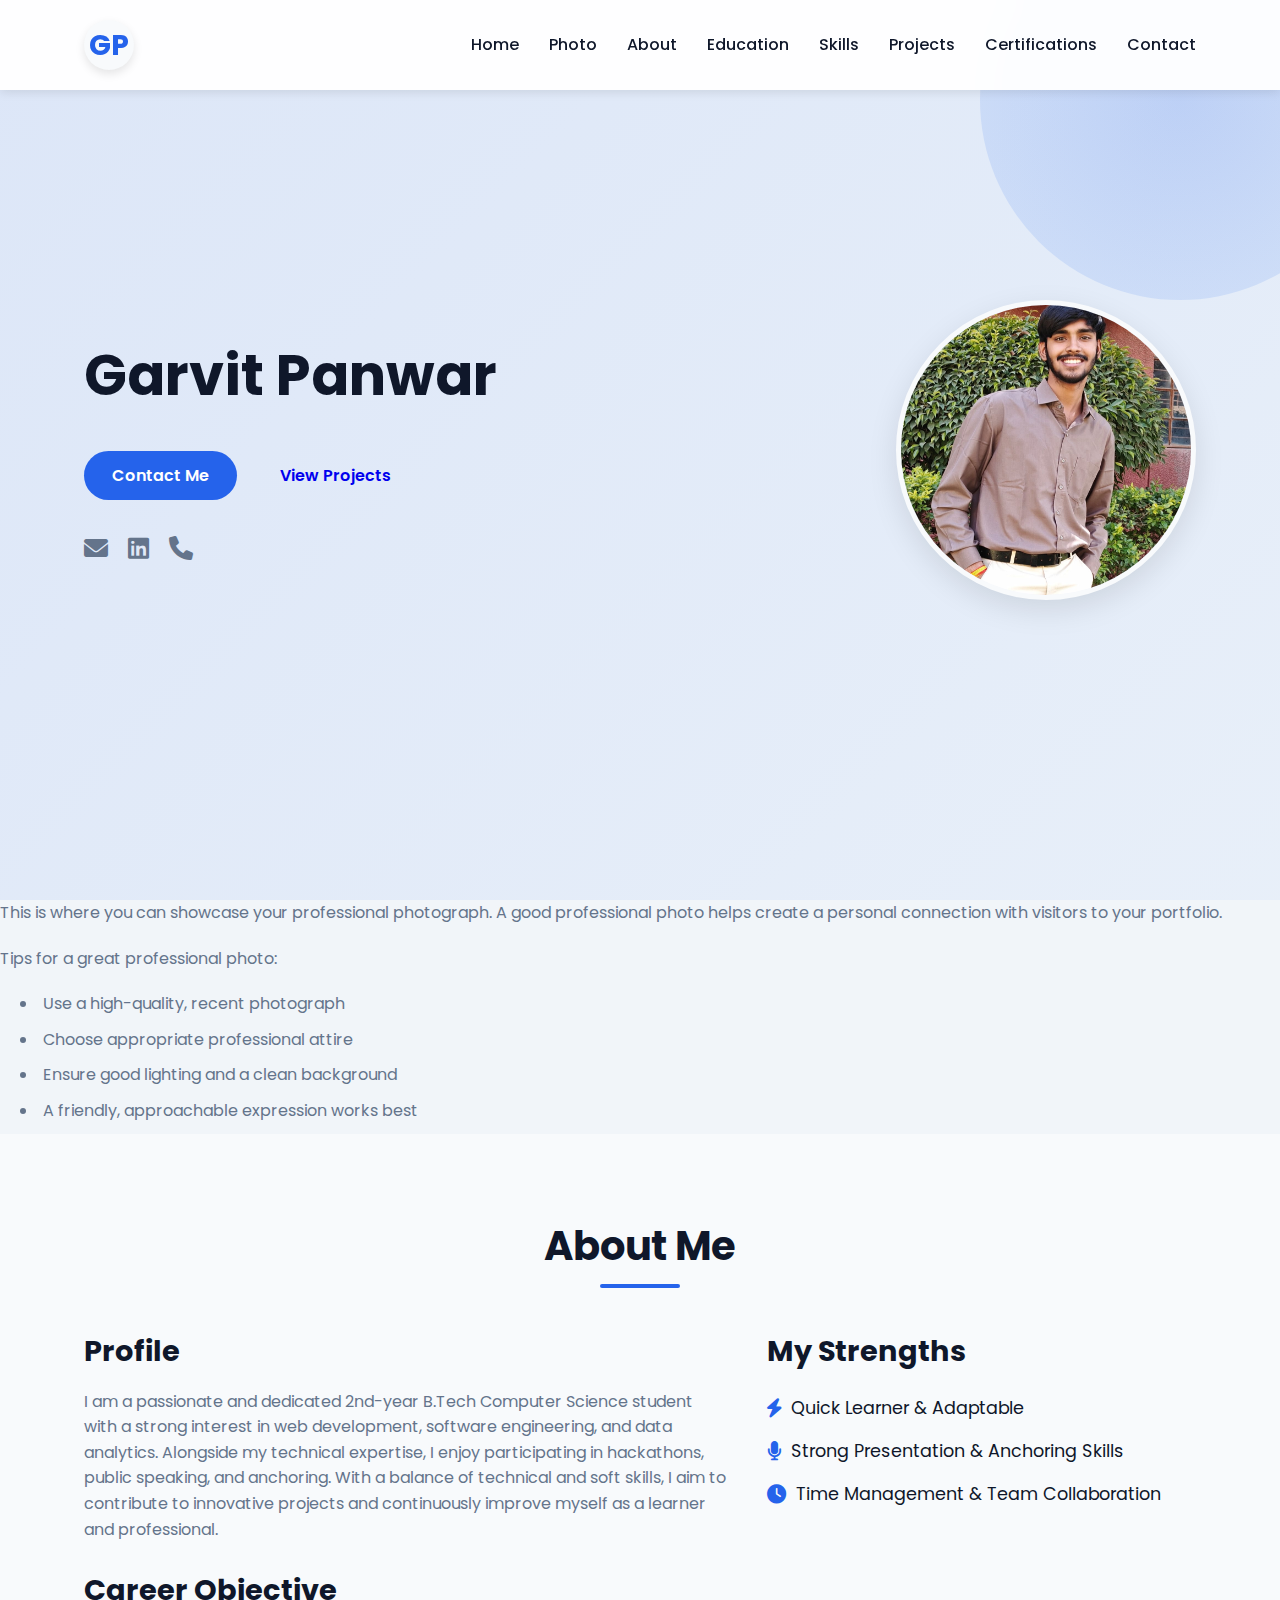
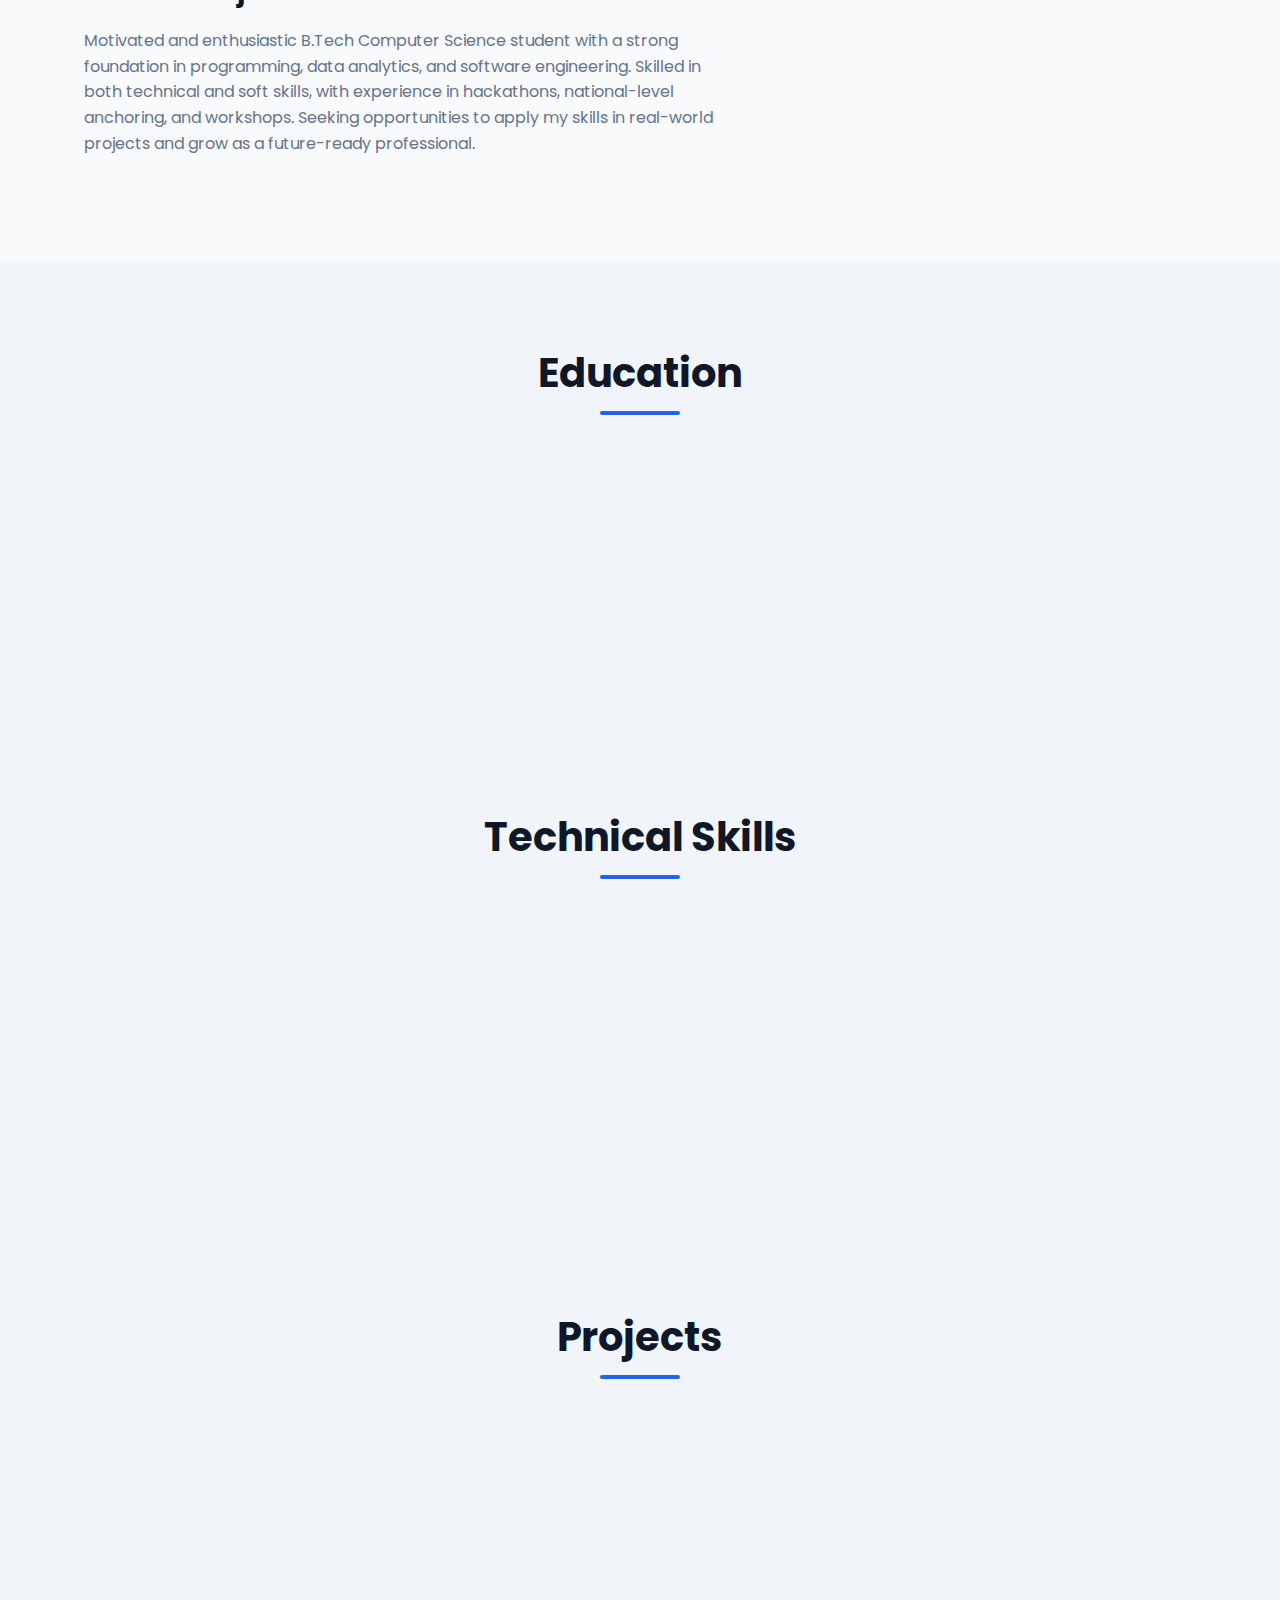
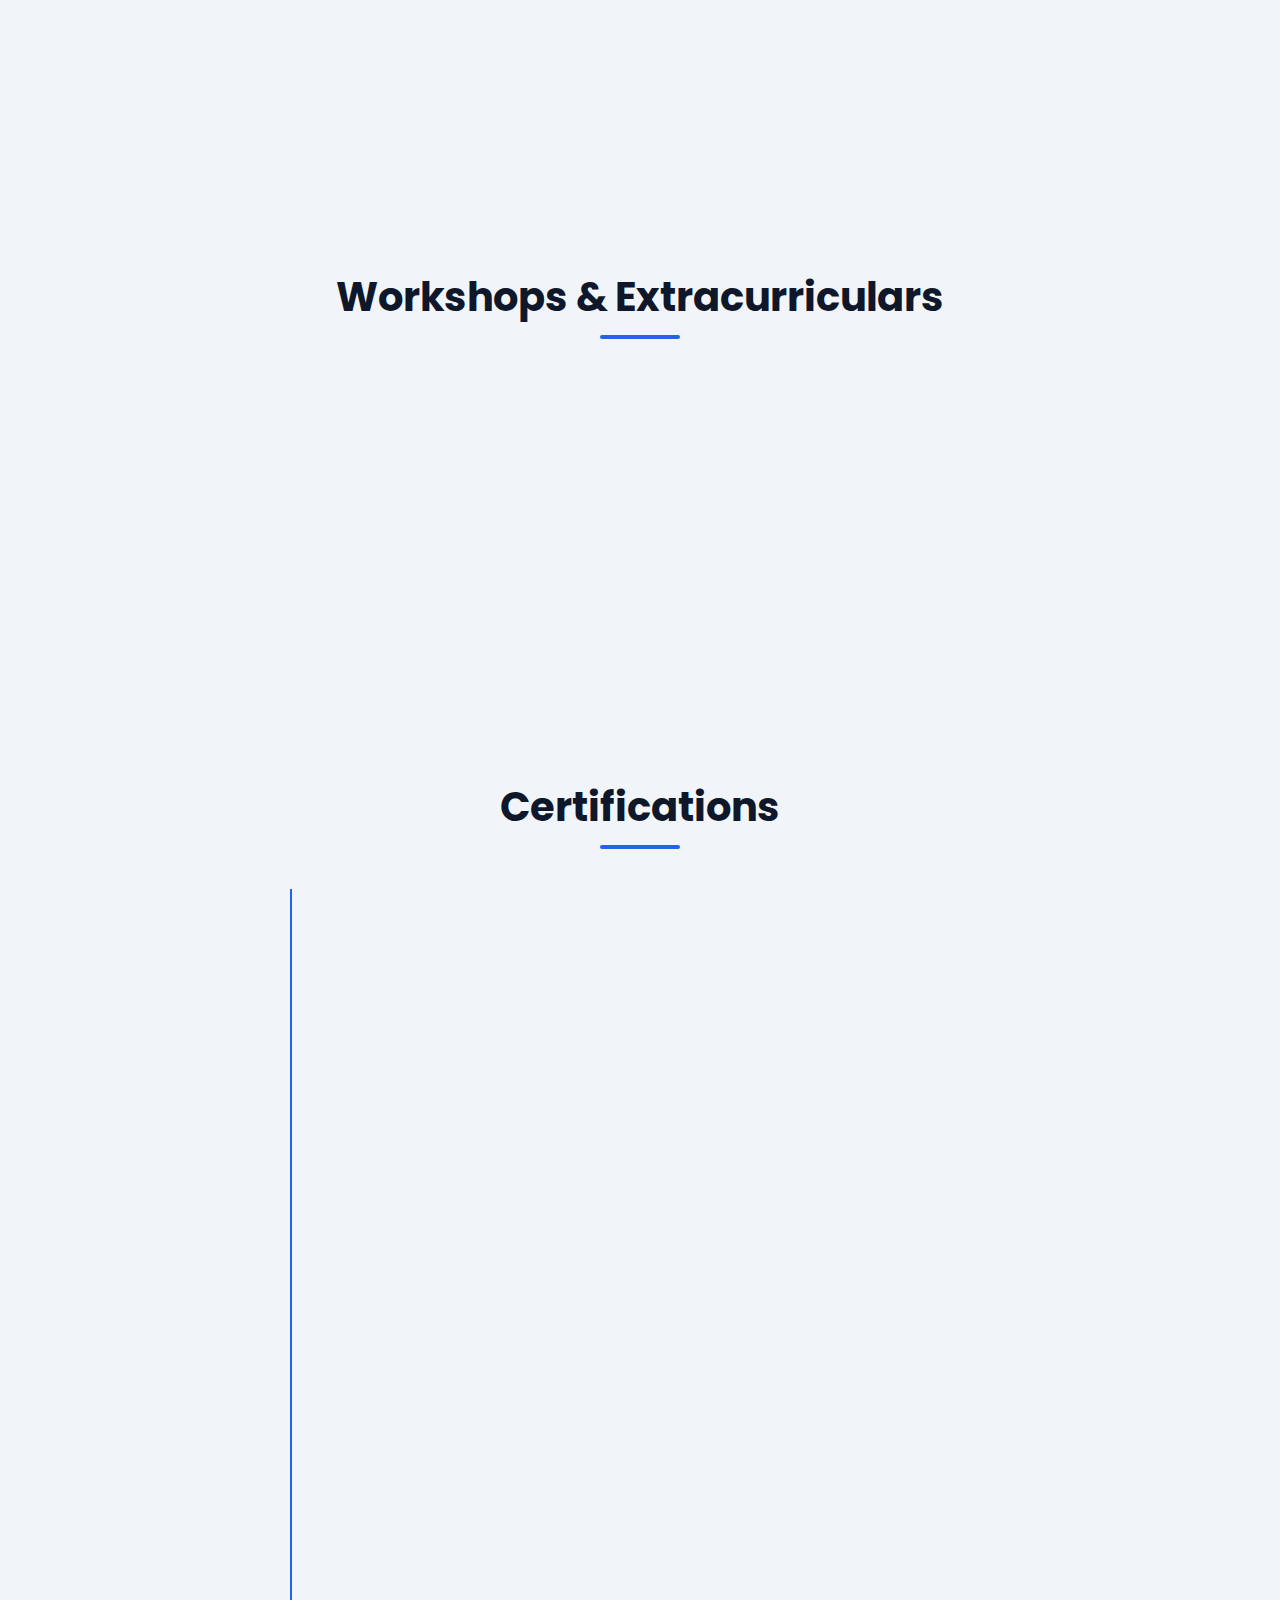
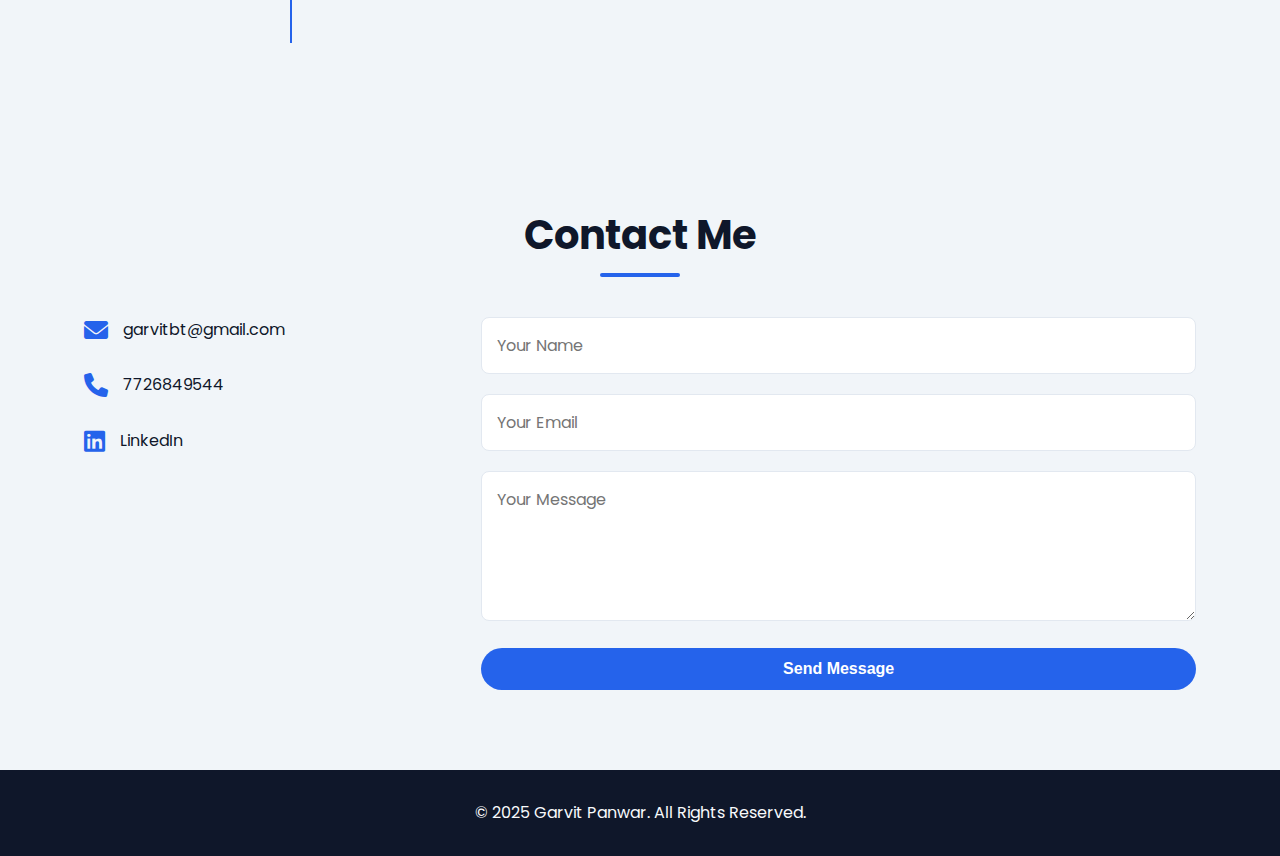
<file: task 1/index.html>
<!DOCTYPE html>
<html lang="en">
<head>
    <meta charset="UTF-8">
    <meta name="viewport" content="width=device-width, initial-scale=1.0">
    <title>Garvit Panwar - Portfolio</title>
    <link rel="stylesheet" href="styles.css">
    <link rel="stylesheet" href="https://cdnjs.cloudflare.com/ajax/libs/font-awesome/6.0.0/css/all.min.css">
    <link href="https://fonts.googleapis.com/css2?family=Poppins:wght@300;400;500;600;700&display=swap" rel="stylesheet">
</head>
<body>
    <!-- Header Section -->
    <header>
        <div class="container">
            <nav>
                <div class="logo">GP</div>
                <ul class="nav-links">
                    <li><a href="#home">Home</a></li>
                    <li><a href="#photo">Photo</a></li>
                    <li><a href="#about">About</a></li>
                    <li><a href="#education">Education</a></li>
                    <li><a href="#skills">Skills</a></li>
                    <li><a href="#projects">Projects</a></li>
                    <li><a href="#certifications">Certifications</a></li>
                    <li><a href="#contact">Contact</a></li>
                </ul>
                <div class="hamburger">
                    <div class="line"></div>
                    <div class="line"></div>
                    <div class="line"></div>
                </div>
            </nav>
        </div>
    </header>

    <!-- Hero Section -->
    <section id="home" class="hero">
        <div class="container">
            <div class="hero-content">
                <div class="hero-text">
                    <h1>Garvit Panwar</h1>
                    <p class="tagline">B.Tech Computer Science Student | Web Developer | Data Analytics Enthusiast</p>
                    <div class="hero-buttons">
                        <a href="#contact" class="btn primary-btn">Contact Me</a>
                        <a href="#projects" class="btn secondary                        npm install -g localtunnel-btn">View Projects</a>
                    </div>
                    <div class="hero-social">
                        <a href="mailto:garvitbt@gmail.com"><i class="fas fa-envelope"></i></a>
                        <a href="https://linkedin.com/in/garvitpanwar" target="_blank"><i class="fab fa-linkedin"></i></a>
                        <a href="tel:7726849544"><i class="fas fa-phone"></i></a>
                    </div>
                </div>
                <div class="hero-photo">
                    <div class="photo-container">
                        <div class="photo-placeholder">
                        
                            <i class="fas fa-user"></i>
                            <img src="my.jpg" alt="A photo of me" width="290" height="400">
                        </div>
                    </div>
                </div>
            </div>
        </div>
    </section>

          <div class="photo-description">
                    <p>This is where you can showcase your professional photograph. A good professional photo helps create a personal connection with visitors to your portfolio.</p>
                    <p>Tips for a great professional photo:</p>
                    <ul>
                        <li>Use a high-quality, recent photograph</li>
                        <li>Choose appropriate professional attire</li>
                        <li>Ensure good lighting and a clean background</li>
                        <li>A friendly, approachable expression works best</li>
                    </ul>
                </div>
            </div>
        </div>
    </section>

    <!-- About Section -->
    <section id="about" class="about">
        <div class="container">
            <h2 class="section-title">About Me</h2>
            <div class="about-content">
                <div class="about-text">
                    <h3>Profile</h3>
                    <p>I am a passionate and dedicated 2nd-year B.Tech Computer Science student with a strong interest in web development, software engineering, and data analytics. Alongside my technical expertise, I enjoy participating in hackathons, public speaking, and anchoring. With a balance of technical and soft skills, I aim to contribute to innovative projects and continuously improve myself as a learner and professional.</p>
                    
                    <h3>Career Objective</h3>
                    <p>Motivated and enthusiastic B.Tech Computer Science student with a strong foundation in programming, data analytics, and software engineering. Skilled in both technical and soft skills, with experience in hackathons, national-level anchoring, and workshops. Seeking opportunities to apply my skills in real-world projects and grow as a future-ready professional.</p>
                </div>
                <div class="about-strengths">
                    <h3>My Strengths</h3>
                    <ul class="strengths-list">
                        <li><i class="fas fa-bolt"></i> Quick Learner & Adaptable</li>
                        <li><i class="fas fa-microphone"></i> Strong Presentation & Anchoring Skills</li>
                        <li><i class="fas fa-clock"></i> Time Management & Team Collaboration</li>
                    </ul>
                </div>
            </div>
        </div>
    </section>

    <!-- Education Section -->
    <section id="education" class="education">
        <div class="container">
            <h2 class="section-title">Education</h2>
            <div class="education-card">
                <div class="education-icon">
                    <i class="fas fa-graduation-cap"></i>
                </div>
                <div class="education-details">
                    <h3>Bachelor of Technology (B.Tech) – Computer Science & Engineering</h3>
                    <p class="institution">Mandsaur University</p>
                    <p class="duration">2nd Year</p>
                    <p class="grade">CGPA: 7.9</p>
                </div>
            </div>
        </div>
    </section>

    <!-- Skills Section -->
    <section id="skills" class="skills">
        <div class="container">
            <h2 class="section-title">Technical Skills</h2>
            <div class="skills-container">
                <div class="skill-category">
                    <h3>Programming & Web</h3>
                    <div class="skill-items">
                        <div class="skill-item">HTML</div>
                        <div class="skill-item">CSS</div>
                        <div class="skill-item">JavaScript</div>
                        <div class="skill-item">SQL</div>
                        <div class="skill-item">C</div>
                        <div class="skill-item">Java</div>
                    </div>
                </div>
                <div class="skill-category">
                    <h3>Tools & Concepts</h3>
                    <div class="skill-items">
                        <div class="skill-item">Data Analytics</div>
                        <div class="skill-item">REST API</div>
                        <div class="skill-item">Kafka Integration</div>
                        <div class="skill-item">Project Management</div>
                    </div>
                </div>
                <div class="skill-category">
                    <h3>Soft Skills</h3>
                    <div class="skill-items">
                        <div class="skill-item">Communication</div>
                        <div class="skill-item">Teamwork</div>
                        <div class="skill-item">Anchoring</div>
                        <div class="skill-item">Leadership</div>
                    </div>
                </div>
            </div>
        </div>
    </section>

    <!-- Projects Section -->
    <section id="projects" class="projects">
        <div class="container">
            <h2 class="section-title">Projects</h2>
            <div class="projects-grid">
                <div class="project-card">
                    <div class="project-icon">
                        <i class="fas fa-laptop-code"></i>
                    </div>
                    <h3>Hackathon Project</h3>
                    <p>Participated in a university hackathon, developed a project showcasing innovative technical problem-solving.</p>
                    <div class="project-tags">
                        <span>Team Project</span>
                        <span>Innovation</span>
                    </div>
                </div>
                <div class="project-card">
                    <div class="project-icon">
                        <i class="fas fa-hotel"></i>
                    </div>
                    <h3>Python Hotel Management System</h3>
                    <p>Created a mini project for managing hotel records using Python.</p>
                    <div class="project-tags">
                        <span>Python</span>
                        <span>Database</span>
                    </div>
                </div>
            </div>
        </div>
    </section>

    <!-- Workshops & Extracurriculars Section -->
    <section id="workshops" class="workshops">
        <div class="container">
            <h2 class="section-title">Workshops & Extracurriculars</h2>
            <div class="workshops-grid">
                <div class="workshop-card">
                    <div class="workshop-icon">
                        <i class="fas fa-comments"></i>
                    </div>
                    <h3>Soft Skills Workshop</h3>
                    <p>Attended workshop on Communication & Personality Development.</p>
                </div>
                <div class="workshop-card">
                    <div class="workshop-icon">
                        <i class="fas fa-microphone-alt"></i>
                    </div>
                    <h3>National Conference Anchoring</h3>
                    <p>Anchored the National Conference at Mandsaur University (2025), managing stage events and guest interactions.</p>
                </div>
            </div>
        </div>
    </section>

    <!-- Certifications Section -->
    <section id="certifications" class="certifications">
        <div class="container">
            <h2 class="section-title">Certifications</h2>
            <div class="certifications-timeline">
                <div class="certification-item">
                    <div class="certification-date">March 2025</div>
                    <div class="certification-content">
                        <h3>Basics of Python</h3>
                        <p>Onwingspan</p>
                    </div>
                </div>
                <div class="certification-item">
                    <div class="certification-date">August 2025</div>
                    <div class="certification-content">
                        <h3>Data Analytics Job Simulation</h3>
                        <p>Deloitte (Forage)</p>
                    </div>
                </div>
                <div class="certification-item">
                    <div class="certification-date">August 2025</div>
                    <div class="certification-content">
                        <h3>GenAI Powered Data Analytics Simulation</h3>
                        <p>Forage</p>
                    </div>
                </div>
                <div class="certification-item">
                    <div class="certification-date">August 2025</div>
                    <div class="certification-content">
                        <h3>Software Engineering Job Simulation</h3>
                        <p>Forage</p>
                    </div>
                </div>
                <div class="certification-item">
                    <div class="certification-date">August 2025</div>
                    <div class="certification-content">
                        <h3>Project Manager Job Simulation</h3>
                        <p>Forage</p>
                    </div>
                </div>
            </div>
        </div>
    </section>

    <!-- Contact Section -->
    <section id="contact" class="contact">
        <div class="container">
            <h2 class="section-title">Contact Me</h2>
            <div class="contact-container">
                <div class="contact-info">
                    <div class="contact-item">
                        <i class="fas fa-envelope"></i>
                        <p>garvitbt@gmail.com</p>
                    </div>
                    <div class="contact-item">
                        <i class="fas fa-phone"></i>
                        <p>7726849544</p>
                    </div>
                    <div class="contact-item">
                        <i class="fab fa-linkedin"></i>
                        <p>LinkedIn</p>
                    </div>
                </div>
                <div class="contact-form">
                    <form id="contactForm">
                        <div class="form-group">
                            <input type="text" id="name" placeholder="Your Name" required>
                        </div>
                        <div class="form-group">
                            <input type="email" id="email" placeholder="Your Email" required>
                        </div>
                        <div class="form-group">
                            <textarea id="message" placeholder="Your Message" required></textarea>
                        </div>
                        <button type="submit" class="btn primary-btn">Send Message</button>
                    </form>
                </div>
            </div>
        </div>
    </section>

    <!-- Footer -->
    <footer>
        <div class="container">
            <p>&copy; 2025 Garvit Panwar. All Rights Reserved.</p>
        </div>
    </footer>

    <script src="script.js"></script>
</body>
</html>
</file>
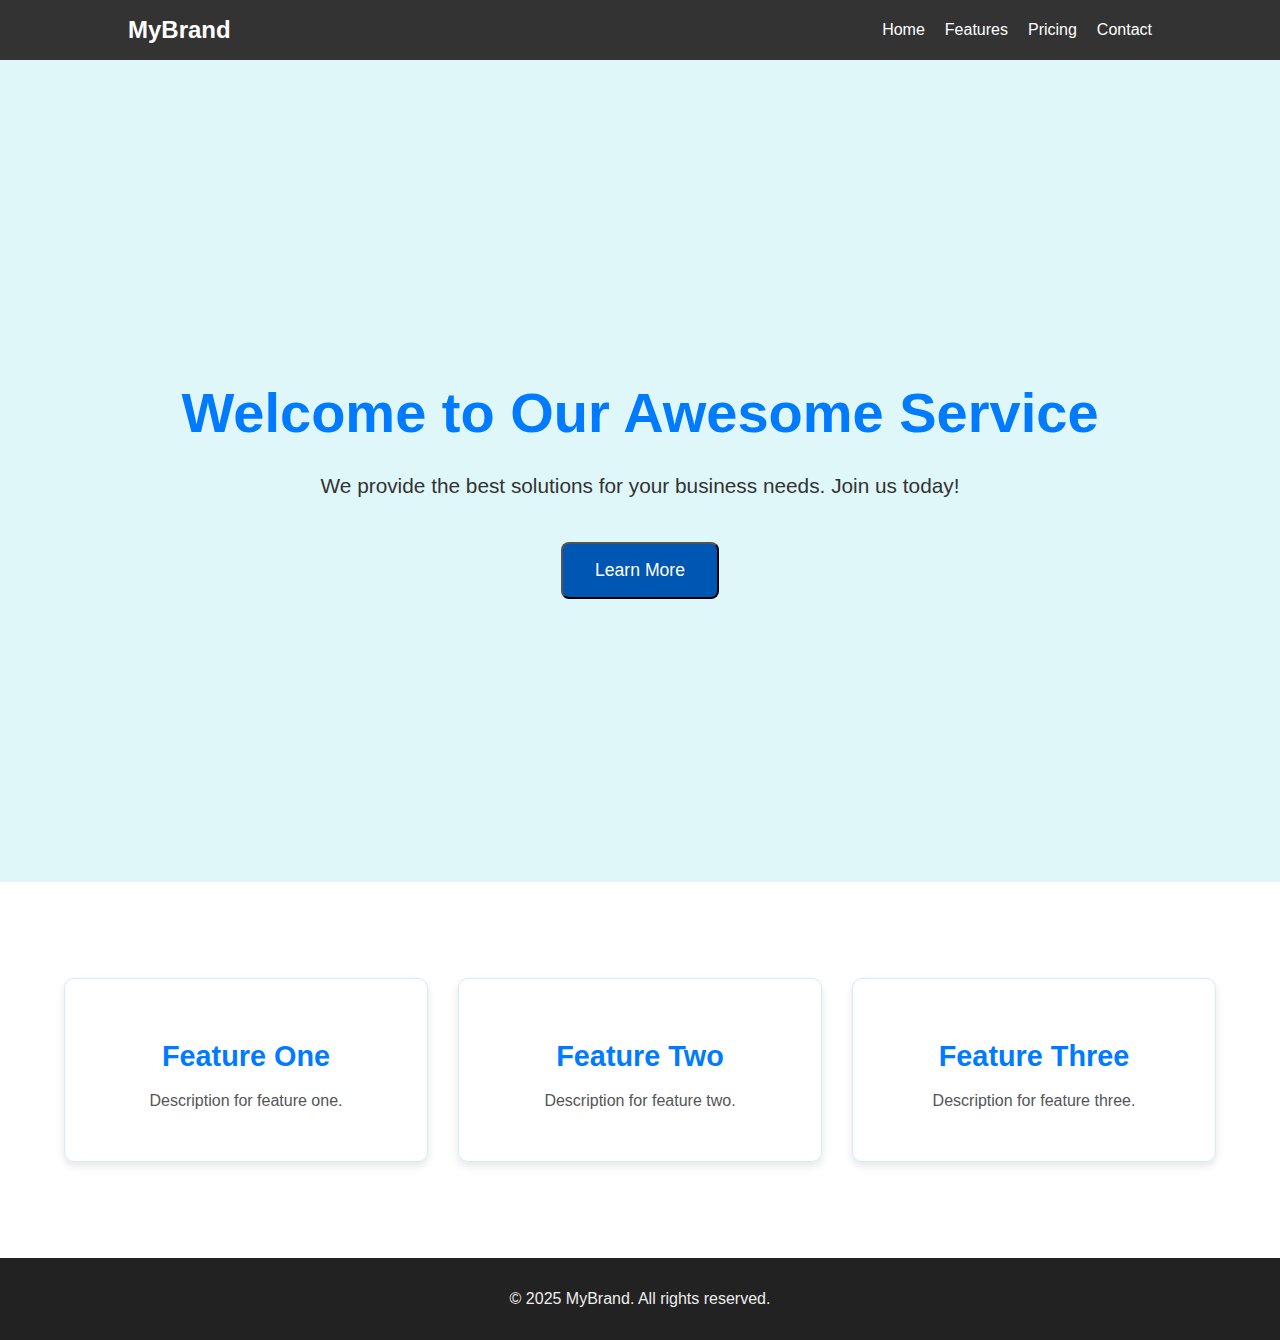
<file: task 2/index.html>
<!DOCTYPE html>
<html lang="en">
<head>
    <meta charset="UTF-8">
    <meta name="viewport" content="width=device-width, initial-scale=1.0">
    <title>Landing Page</title>
    <link rel="stylesheet" href="styles.css">
</head>
<body>
    <header>
        <nav>
            <div class="logo">MyBrand</div>
            <ul class="nav-links">
                <li><a href="#">Home</a></li>
                <li><a href="#">Features</a></li>
                <li><a href="#">Pricing</a></li>
                <li><a href="#">Contact</a></li>
            </ul>
        </nav>
    </header>

    <main>
        <section class="hero">
            <div class="hero-content">
                <h1>Welcome to Our Awesome Service</h1>
                <p>We provide the best solutions for your business needs. Join us today!</p>
                <button class="btn">Learn More</button>
            </div>
        </section>

        <section class="features">
            <div class="feature-item">
                <h3>Feature One</h3>
                <p>Description for feature one.</p>
            </div>
            <div class="feature-item">
                <h3>Feature Two</h3>
                <p>Description for feature two.</p>
            </div>
            <div class="feature-item">
                <h3>Feature Three</h3>
                <p>Description for feature three.</p>
            </div>
        </section>
    </main>

    <footer>
        <p>&copy; 2025 MyBrand. All rights reserved.</p>
    </footer>
</body>
</html>
</file>
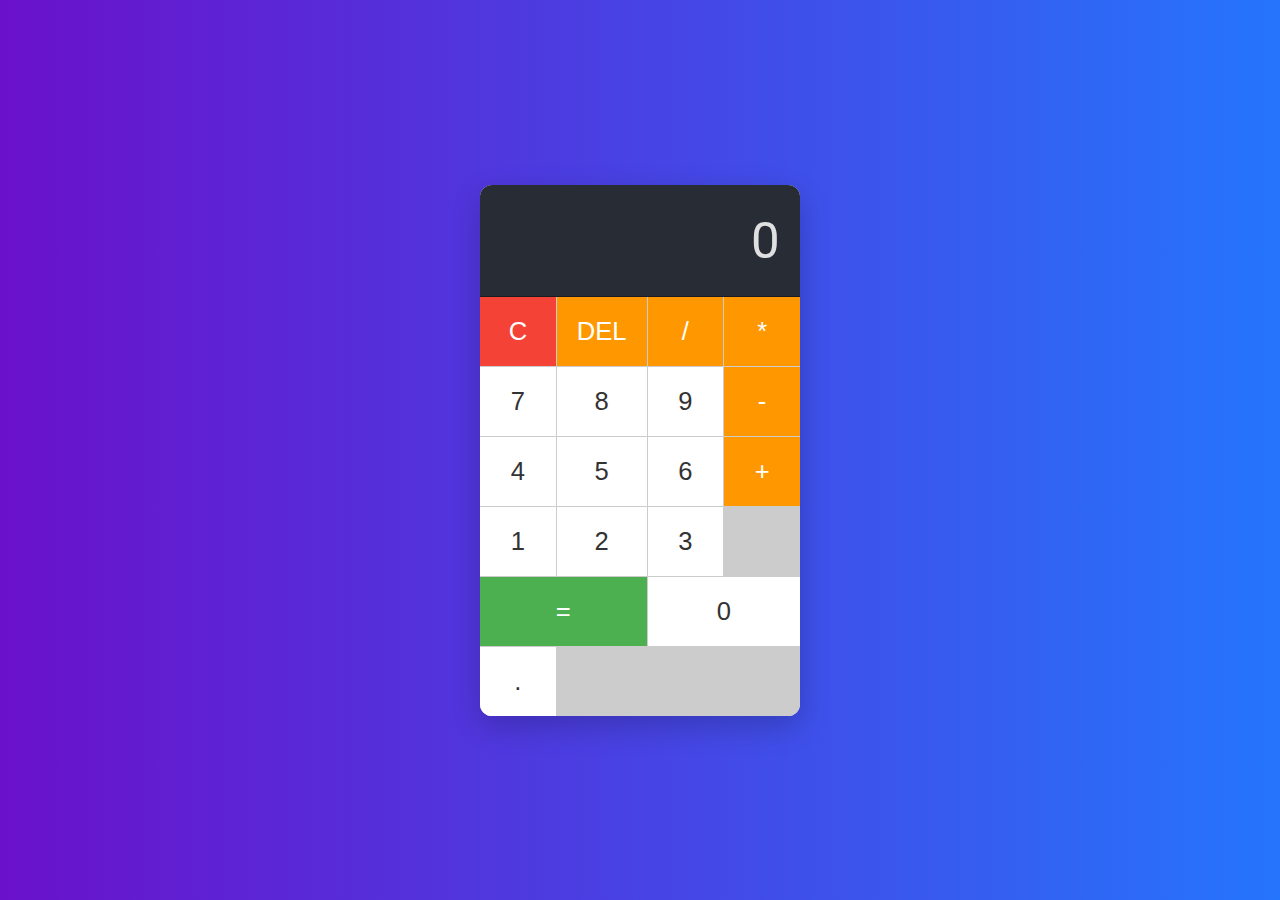
<file: task 3/index.html>
<!DOCTYPE html>
<html lang="en">
<head>
    <meta charset="UTF-8">
    <meta name="viewport" content="width=device-width, initial-scale=1.0">
    <title>Basic Calculator</title>
    <link rel="stylesheet" href="style.css">
    <link href="https://fonts.googleapis.com/css2?family=Roboto:wght@400;500;700&display=swap" rel="stylesheet">
</head>
<body>
    <div class="calculator">
        <div class="display">0</div>
        <div class="buttons">
            <button class="button clear">C</button>
            <button class="button operator">DEL</button>
            <button class="button operator">/</button>
            <button class="button operator">*</button>
            <button class="button number">7</button>
            <button class="button number">8</button>
            <button class="button number">9</button>
            <button class="button operator">-</button>
            <button class="button number">4</button>
            <button class="button number">5</button>
            <button class="button number">6</button>
            <button class="button operator">+</button>
            <button class="button number">1</button>
            <button class="button number">2</button>
            <button class="button number">3</button>
            <button class="button equals">=</button>
            <button class="button number zero">0</button>
            <button class="button number dot">.</button>
        </div>
    </div>
    <script src="script.js"></script>
</body>
</html>
</file>
<file: task 1/styles.css>
/* Global Styles */
* {
    margin: 0;
    padding: 0;
    box-sizing: border-box;
}

:root {
    --primary-color: #2563eb;
    --secondary-color: #1e40af;
    --accent-color: #3b82f6;
    --light-color: #f8fafc;
    --dark-color: #0f172a;
    --gray-color: #64748b;
    --bg-color: #f1f5f9;
    --card-bg: #ffffff;
    --transition: all 0.3s ease;
}

html {
    scroll-behavior: smooth;
}

body {
    font-family: 'Poppins', sans-serif;
    line-height: 1.6;
    color: var(--dark-color);
    background-color: var(--bg-color);
}

.container {
    width: 90%;
    max-width: 1200px;
    margin: 0 auto;
    padding: 0 20px;
}

section {
    padding: 80px 0;
}

.section-title {
    text-align: center;
    font-size: 2.5rem;
    margin-bottom: 50px;
    position: relative;
    color: var(--dark-color);
}

.section-title::after {
    content: '';
    position: absolute;
    bottom: -10px;
    left: 50%;
    transform: translateX(-50%);
    width: 80px;
    height: 4px;
    background-color: var(--primary-color);
    border-radius: 2px;
}

/* Buttons */
.btn {
    display: inline-block;
    padding: 12px 28px;
    border-radius: 30px;
    text-decoration: none;
    font-weight: 600;
    transition: var(--transition);
    cursor: pointer;
    border: none;
    font-size: 1rem;
}

.primary-btn {
    background-color: var(--primary-color);
    color: white;
}

.primary-btn:hover {
    background-color: var(--secondary-color);
    transform: translateY(-3px);
    box-shadow: 0 10px 20px rgba(0, 0, 0, 0.1);
}

.secondary-btn {
    background-color: transparent;
    color: var(--primary-color);
    border: 2px solid var(--primary-color);
}

.secondary-btn:hover {
    background-color: var(--primary-color);
    color: white;
    transform: translateY(-3px);
    box-shadow: 0 10px 20px rgba(0, 0, 0, 0.1);
}

/* Header & Navigation */
header {
    position: fixed;
    top: 0;
    left: 0;
    width: 100%;
    background-color: rgba(255, 255, 255, 0.95);
    box-shadow: 0 2px 10px rgba(0, 0, 0, 0.1);
    z-index: 1000;
    backdrop-filter: blur(10px);
}

nav {
    display: flex;
    justify-content: space-between;
    align-items: center;
    padding: 20px 0;
}

.logo {
    font-size: 1.8rem;
    font-weight: 700;
    color: var(--primary-color);
    background-color: var(--light-color);
    width: 50px;
    height: 50px;
    display: flex;
    align-items: center;
    justify-content: center;
    border-radius: 50%;
    box-shadow: 0 4px 10px rgba(0, 0, 0, 0.1);
}

.nav-links {
    display: flex;
    list-style: none;
}

.nav-links li {
    margin-left: 30px;
}

.nav-links a {
    text-decoration: none;
    color: var(--dark-color);
    font-weight: 500;
    transition: var(--transition);
    position: relative;
}

.nav-links a:hover {
    color: var(--primary-color);
}

.nav-links a::after {
    content: '';
    position: absolute;
    bottom: -5px;
    left: 0;
    width: 0;
    height: 2px;
    background-color: var(--primary-color);
    transition: var(--transition);
}

.nav-links a:hover::after {
    width: 100%;
}

.hamburger {
    display: none;
    cursor: pointer;
}

.hamburger .line {
    width: 25px;
    height: 3px;
    background-color: var(--dark-color);
    margin: 5px 0;
    transition: var(--transition);
}

/* Hero Section */
.hero {
    height: 100vh;
    display: flex;
    align-items: center;
    background: linear-gradient(135deg, rgba(37, 99, 235, 0.1), rgba(59, 130, 246, 0.05));
    position: relative;
    overflow: hidden;
}

.hero::before {
    content: '';
    position: absolute;
    top: -100px;
    right: -100px;
    width: 400px;
    height: 400px;
    border-radius: 50%;
    background: radial-gradient(circle, rgba(37, 99, 235, 0.2), rgba(59, 130, 246, 0.1));
    z-index: -1;
}

.hero-content {
    max-width: 1200px;
    display: flex;
    align-items: center;
    justify-content: space-between;
    gap: 40px;
}

.hero-text {
    flex: 1;
}

.hero h1 {
    font-size: 3.5rem;
    margin-bottom: 20px;
    color: var(--dark-color);
    animation: fadeInUp 1s ease;
}

.hero .tagline {
    font-size: 1.2rem;
    margin-bottom: 30px;
    color: var(--gray-color);
    animation: fadeInUp 1s ease 0.2s;
    animation-fill-mode: both;
}

.hero-buttons {
    display: flex;
    gap: 15px;
    margin-bottom: 30px;
    animation: fadeInUp 1s ease 0.4s;
    animation-fill-mode: both;
}

.hero-social {
    display: flex;
    gap: 20px;
    animation: fadeInUp 1s ease 0.6s;
    animation-fill-mode: both;
}

.hero-social a {
    color: var(--gray-color);
    font-size: 1.5rem;
    transition: var(--transition);
}

.hero-social a:hover {
    color: var(--primary-color);
    transform: translateY(-3px);
}

.hero-photo {
    flex: 0 0 300px;
    animation: fadeInUp 1s ease 0.8s;
    animation-fill-mode: both;
}

.photo-container {
    width: 300px;
    height: 300px;
    border-radius: 50%;
    overflow: hidden;
    border: 5px solid var(--light-color);
    box-shadow: 0 10px 30px rgba(0, 0, 0, 0.1);
    background-color: var(--card-bg);
}

.photo-placeholder {
    width: 100%;
    height: 100%;
    display: flex;
    flex-direction: column;
    align-items: center;
    justify-content: center;
    background-color: rgba(37, 99, 235, 0.05);
    color: var(--gray-color);
}

.photo-placeholder i {
    font-size: 4rem;
    margin-bottom: 15px;
    color: var(--primary-color);
}

.photo-placeholder p {
    font-size: 1rem;
    font-weight: 500;
}

/* Photo Section */
.photo {
    background-color: var(--bg-color);
}

.photo-section-content {
    display: grid;
    grid-template-columns: 1fr 1fr;
    gap: 40px;
    align-items: center;
}

.photo-frame {
    display: flex;
    justify-content: center;
    align-items: center;
}

.photo-placeholder.large {
    width: 350px;
    height: 350px;
    border-radius: 10px;
    border: 5px solid var(--light-color);
    box-shadow: 0 15px 30px rgba(0, 0, 0, 0.1);
    background-color: var(--card-bg);
    display: flex;
    flex-direction: column;
    align-items: center;
    justify-content: center;
    background-color: rgba(37, 99, 235, 0.05);
    color: var(--gray-color);
}

.photo-placeholder.large i {
    font-size: 5rem;
    margin-bottom: 20px;
    color: var(--primary-color);
}

.photo-placeholder.large p {
    font-size: 1.1rem;
    font-weight: 500;
    text-align: center;
    padding: 0 20px;
}

.photo-description {
    color: var(--gray-color);
}

.photo-description p {
    margin-bottom: 20px;
}

.photo-description ul {
    list-style-position: inside;
    margin-left: 10px;
}

.photo-description li {
    margin-bottom: 10px;
    position: relative;
    padding-left: 10px;
}

/* About Section */
.about {
    background-color: var(--light-color);
}

.about-content {
    display: grid;
    grid-template-columns: 3fr 2fr;
    gap: 40px;
    align-items: start;
}

.about-text h3 {
    font-size: 1.8rem;
    margin-bottom: 15px;
    color: var(--dark-color);
}

.about-text p {
    margin-bottom: 25px;
    color: var(--gray-color);
}

.about-strengths h3 {
    font-size: 1.8rem;
    margin-bottom: 20px;
    color: var(--dark-color);
}

.strengths-list {
    list-style: none;
}

.strengths-list li {
    margin-bottom: 15px;
    display: flex;
    align-items: center;
    font-size: 1.1rem;
}

.strengths-list i {
    color: var(--primary-color);
    margin-right: 10px;
    font-size: 1.2rem;
}

/* Education Section */
.education-card {
    background-color: var(--card-bg);
    border-radius: 15px;
    padding: 30px;
    box-shadow: 0 10px 30px rgba(0, 0, 0, 0.05);
    display: flex;
    align-items: center;
    gap: 30px;
    transition: var(--transition);
}

.education-card:hover {
    transform: translateY(-5px);
    box-shadow: 0 15px 40px rgba(0, 0, 0, 0.1);
}

.education-icon {
    background-color: var(--primary-color);
    color: white;
    width: 70px;
    height: 70px;
    border-radius: 50%;
    display: flex;
    align-items: center;
    justify-content: center;
    font-size: 1.8rem;
}

.education-details h3 {
    font-size: 1.5rem;
    margin-bottom: 10px;
    color: var(--dark-color);
}

.education-details .institution {
    font-weight: 500;
    color: var(--primary-color);
    margin-bottom: 5px;
}

.education-details .duration,
.education-details .grade {
    color: var(--gray-color);
}

/* Skills Section */
.skills-container {
    display: grid;
    grid-template-columns: repeat(auto-fit, minmax(300px, 1fr));
    gap: 30px;
}

.skill-category h3 {
    font-size: 1.5rem;
    margin-bottom: 20px;
    color: var(--dark-color);
    position: relative;
    display: inline-block;
}

.skill-category h3::after {
    content: '';
    position: absolute;
    bottom: -5px;
    left: 0;
    width: 40px;
    height: 3px;
    background-color: var(--primary-color);
}

.skill-items {
    display: flex;
    flex-wrap: wrap;
    gap: 15px;
}

.skill-item {
    background-color: var(--card-bg);
    padding: 10px 20px;
    border-radius: 30px;
    box-shadow: 0 5px 15px rgba(0, 0, 0, 0.05);
    transition: var(--transition);
}

.skill-item:hover {
    background-color: var(--primary-color);
    color: white;
    transform: translateY(-3px);
    box-shadow: 0 8px 20px rgba(0, 0, 0, 0.1);
}

/* Projects Section */
.projects-grid {
    display: grid;
    grid-template-columns: repeat(auto-fit, minmax(300px, 1fr));
    gap: 30px;
}

.project-card {
    background-color: var(--card-bg);
    border-radius: 15px;
    padding: 30px;
    box-shadow: 0 10px 30px rgba(0, 0, 0, 0.05);
    transition: var(--transition);
    position: relative;
    overflow: hidden;
}

.project-card:hover {
    transform: translateY(-5px);
    box-shadow: 0 15px 40px rgba(0, 0, 0, 0.1);
}

.project-icon {
    color: var(--primary-color);
    font-size: 2rem;
    margin-bottom: 20px;
}

.project-card h3 {
    font-size: 1.5rem;
    margin-bottom: 15px;
    color: var(--dark-color);
}

.project-card p {
    color: var(--gray-color);
    margin-bottom: 20px;
}

.project-tags {
    display: flex;
    flex-wrap: wrap;
    gap: 10px;
}

.project-tags span {
    background-color: rgba(37, 99, 235, 0.1);
    color: var(--primary-color);
    padding: 5px 12px;
    border-radius: 20px;
    font-size: 0.8rem;
    font-weight: 500;
}

/* Workshops Section */
.workshops-grid {
    display: grid;
    grid-template-columns: repeat(auto-fit, minmax(300px, 1fr));
    gap: 30px;
}

.workshop-card {
    background-color: var(--card-bg);
    border-radius: 15px;
    padding: 30px;
    box-shadow: 0 10px 30px rgba(0, 0, 0, 0.05);
    transition: var(--transition);
}

.workshop-card:hover {
    transform: translateY(-5px);
    box-shadow: 0 15px 40px rgba(0, 0, 0, 0.1);
}

.workshop-icon {
    color: var(--primary-color);
    font-size: 2rem;
    margin-bottom: 20px;
}

.workshop-card h3 {
    font-size: 1.5rem;
    margin-bottom: 15px;
    color: var(--dark-color);
}

.workshop-card p {
    color: var(--gray-color);
}

/* Certifications Section */
.certifications-timeline {
    position: relative;
    max-width: 800px;
    margin: 0 auto;
}

.certifications-timeline::before {
    content: '';
    position: absolute;
    top: 0;
    left: 50px;
    width: 2px;
    height: 100%;
    background-color: var(--primary-color);
}

.certification-item {
    position: relative;
    padding-left: 100px;
    margin-bottom: 40px;
}

.certification-item:last-child {
    margin-bottom: 0;
}

.certification-date {
    position: absolute;
    left: 0;
    top: 0;
    background-color: var(--primary-color);
    color: white;
    padding: 8px 15px;
    border-radius: 20px;
    font-size: 0.9rem;
    font-weight: 500;
}

.certification-content {
    background-color: var(--card-bg);
    border-radius: 15px;
    padding: 25px;
    box-shadow: 0 10px 30px rgba(0, 0, 0, 0.05);
    transition: var(--transition);
}

.certification-content:hover {
    transform: translateY(-3px);
    box-shadow: 0 15px 40px rgba(0, 0, 0, 0.1);
}

.certification-content h3 {
    font-size: 1.3rem;
    margin-bottom: 10px;
    color: var(--dark-color);
}

.certification-content p {
    color: var(--gray-color);
}

/* Contact Section */
.contact-container {
    display: grid;
    grid-template-columns: 1fr 2fr;
    gap: 40px;
}

.contact-info {
    display: flex;
    flex-direction: column;
    gap: 30px;
}

.contact-item {
    display: flex;
    align-items: center;
    gap: 15px;
}

.contact-item i {
    color: var(--primary-color);
    font-size: 1.5rem;
}

.contact-form form {
    display: flex;
    flex-direction: column;
    gap: 20px;
}

.form-group {
    width: 100%;
}

.form-group input,
.form-group textarea {
    width: 100%;
    padding: 15px;
    border: 1px solid #e2e8f0;
    border-radius: 8px;
    font-family: 'Poppins', sans-serif;
    font-size: 1rem;
    transition: var(--transition);
}

.form-group input:focus,
.form-group textarea:focus {
    outline: none;
    border-color: var(--primary-color);
    box-shadow: 0 0 0 3px rgba(37, 99, 235, 0.2);
}

.form-group textarea {
    min-height: 150px;
    resize: vertical;
}

/* Footer */
footer {
    background-color: var(--dark-color);
    color: var(--light-color);
    padding: 30px 0;
    text-align: center;
}

/* Animations */
@keyframes fadeInUp {
    from {
        opacity: 0;
        transform: translateY(20px);
    }
    to {
        opacity: 1;
        transform: translateY(0);
    }
}

/* Responsive Design */
@media screen and (max-width: 992px) {
    .section-title {
        font-size: 2.2rem;
    }
    
    .hero h1 {
        font-size: 3rem;
    }
    
    .about-content {
        grid-template-columns: 1fr;
    }
    
    .contact-container {
        grid-template-columns: 1fr;
    }
    
    .photo-section-content {
        grid-template-columns: 1fr;
    }
    
    .photo-frame {
        margin-bottom: 30px;
    }
}

@media screen and (max-width: 768px) {
    .nav-links {
        position: fixed;
        top: 80px;
        left: -100%;
        width: 100%;
        height: calc(100vh - 80px);
        background-color: var(--light-color);
        flex-direction: column;
        align-items: center;
        justify-content: center;
        gap: 30px;
        transition: var(--transition);
    }
    
    .nav-links.active {
        left: 0;
    }
    
    .nav-links li {
        margin-left: 0;
    }
    
    .hamburger {
        display: block;
    }
    
    .hamburger.active .line:nth-child(1) {
        transform: rotate(45deg) translate(5px, 6px);
    }
    
    .hamburger.active .line:nth-child(2) {
        opacity: 0;
    }
    
    .hamburger.active .line:nth-child(3) {
        transform: rotate(-45deg) translate(5px, -6px);
    }
    
    .hero-content {
        flex-direction: column-reverse;
        text-align: center;
    }
    
    .hero-photo {
        margin-bottom: 30px;
    }
    
    .hero h1 {
        font-size: 2.5rem;
    }
    
    .hero .tagline {
        font-size: 1.1rem;
    }
    
    .hero-buttons {
        flex-direction: column;
        width: 100%;
    }
    
    .hero-buttons .btn {
        width: 100%;
        text-align: center;
    }
    
    .hero-social {
        justify-content: center;
    }
    
    .education-card {
        flex-direction: column;
        text-align: center;
    }
    
    .certifications-timeline::before {
        left: 20px;
    }
    
    .certification-item {
        padding-left: 60px;
    }
    
    .certification-date {
        font-size: 0.8rem;
        padding: 5px 10px;
    }
}

@media screen and (max-width: 576px) {
    section {
        padding: 60px 0;
    }
    
    .section-title {
        font-size: 2rem;
        margin-bottom: 40px;
    }
    
    .hero h1 {
        font-size: 2.2rem;
    }
    
    .photo-container {
        width: 250px;
        height: 250px;
    }
    
    .photo-placeholder i {
        font-size: 3rem;
    }
    
    .photo-placeholder.large {
        width: 280px;
        height: 280px;
    }
    
    .photo-placeholder.large i {
        font-size: 4rem;
    }
    
    .about-text h3,
    .about-strengths h3 {
        font-size: 1.5rem;
    }
    
    .education-details h3 {
        font-size: 1.3rem;
    }
    
    .skill-category h3,
    .project-card h3,
    .workshop-card h3 {
        font-size: 1.3rem;
    }
}
</file>
<file: task 2/styles.css>
body {
    font-family: Arial, sans-serif;
    margin: 0;
    padding: 0;
    box-sizing: border-box;
}

header {
    background-color: #333;
    color: white;
    padding: 1rem 0;
}

nav {
    display: flex;
    justify-content: space-between;
    align-items: center;
    width: 80%;
    margin: 0 auto;
}

.logo {
    font-size: 1.5rem;
    font-weight: bold;
}

.nav-links {
    list-style: none;
    margin: 0;
    padding: 0;
    display: flex;
}

.nav-links li {
    margin-left: 20px;
}

.nav-links a {
    color: white;
    text-decoration: none;
}

.hero {
    background-color: #e0f7fa; /* Light blue background */
    color: #333; /* Darker text for contrast */
    text-align: center;
    padding: 6rem 0; /* More padding for a spacious feel */
    display: flex;
    align-items: center;
    justify-content: center;
    min-height: 70vh; /* Make hero section take up more vertical space */
}

.hero-content {
    width: 80%;
    margin: 0 auto;
}

.hero h1 {
    font-size: 3.5rem;
    margin-bottom: 1.5rem;
    color: #007bff; /* Primary brand color */
}

.hero p {
    font-size: 1.3rem;
    margin-bottom: 2.5rem;
    max-width: 700px;
    margin-left: auto;
    margin-right: auto;
    line-height: 1.6;
}

.btn {
    background-color: #0056b3; /* Darker blue for button hover */
    color: white;
    padding: 1rem 2rem;
    text-decoration: none;
    border-radius: 8px;
    font-size: 1.1rem;
    transition: background-color 0.3s ease;
}

.btn:hover {
    background-color: #004085;
}

.features {
    background-color: #ffffff;
    padding: 4rem 0;
    display: flex;
    justify-content: center; /* Center items for better alignment */
    flex-wrap: wrap; /* Allow features to wrap on smaller screens */
    width: 90%; /* Increase width for more content space */
    margin: 2rem auto;
    gap: 30px; /* Increase gap between feature items */
}

.feature-item {
    flex: 1; /* Allow items to grow and shrink */
    min-width: 280px; /* Minimum width for feature items */
    max-width: 350px;
    text-align: center;
    padding: 2rem;
    border: 1px solid #cceeff; /* Lighter border color */
    border-radius: 10px;
    box-shadow: 0 4px 8px rgba(0, 0, 0, 0.1); /* Subtle shadow for depth */
    transition: transform 0.3s ease;
}

.feature-item:hover {
    transform: translateY(-10px); /* Lift effect on hover */
}

.feature-item h3 {
    font-size: 1.8rem;
    margin-bottom: 1rem;
    color: #007bff;
}

.feature-item p {
    font-size: 1rem;
    color: #555;
    line-height: 1.5;
}

footer {
    background-color: #222; /* Darker footer */
    color: #eee;
    text-align: center;
    padding: 1rem 0;
    position: relative;
    bottom: 0;
    width: 100%;
}
</file>
<file: task 3/style.css>
body {
    display: flex;
    justify-content: center;
    align-items: center;
    min-height: 100vh;
    background: linear-gradient(to right, #6a11cb, #2575fc); /* Modern gradient background */
    margin: 0;
    font-family: 'Roboto', sans-serif; /* Modern font */
    color: #333;
}

.calculator {
    border-radius: 12px; /* Softer corners */
    box-shadow: 0 10px 30px rgba(0, 0, 0, 0.2); /* More prominent, softer shadow */
    overflow: hidden;
    width: 320px;
    background-color: #f7f7f7; /* Lighter background for calculator body */
}

.display {
    background-color: #282c34; /* Darker, modern display background */
    color: #e0e0e0;
    font-size: 3.2em; /* Slightly larger font */
    padding: 25px 20px; /* More padding */
    text-align: right;
    overflow: hidden;
    white-space: nowrap;
    border-bottom: 1px solid #1a1c21;
}

.buttons {
    display: grid;
    grid-template-columns: repeat(4, 1fr);
    gap: 1px;
    background-color: #ccc; /* Light gap color for subtle separation */
}

.button {
    background-color: #ffffff; /* White buttons */
    border: none;
    padding: 20px;
    font-size: 1.6em; /* Slightly larger button font */
    cursor: pointer;
    transition: all 0.2s ease-in-out; /* Smooth transition for all properties */
    color: #333;
}

.button:hover {
    background-color: #e9e9e9;
    transform: translateY(-2px); /* Slight lift on hover */
    box-shadow: 0 4px 8px rgba(0, 0, 0, 0.1);
}

.button.operator {
    background-color: #ff9800; /* Orange operators */
    color: #fff;
}

.button.operator:hover {
    background-color: #fb8c00;
    transform: translateY(-2px);
    box-shadow: 0 4px 8px rgba(0, 0, 0, 0.1);
}

.button.clear {
    background-color: #f44336; /* Red clear button */
    color: #fff;
}

.button.clear:hover {
    background-color: #e53935;
    transform: translateY(-2px);
    box-shadow: 0 4px 8px rgba(0, 0, 0, 0.1);
}

.button.equals {
    background-color: #4caf50; /* Green equals button */
    color: #fff;
    grid-column: span 2;
}

.button.equals:hover {
    background-color: #43a047;
    transform: translateY(-2px);
    box-shadow: 0 4px 8px rgba(0, 0, 0, 0.1);
}

.button.zero {
    grid-column: span 2;
}
</file>
